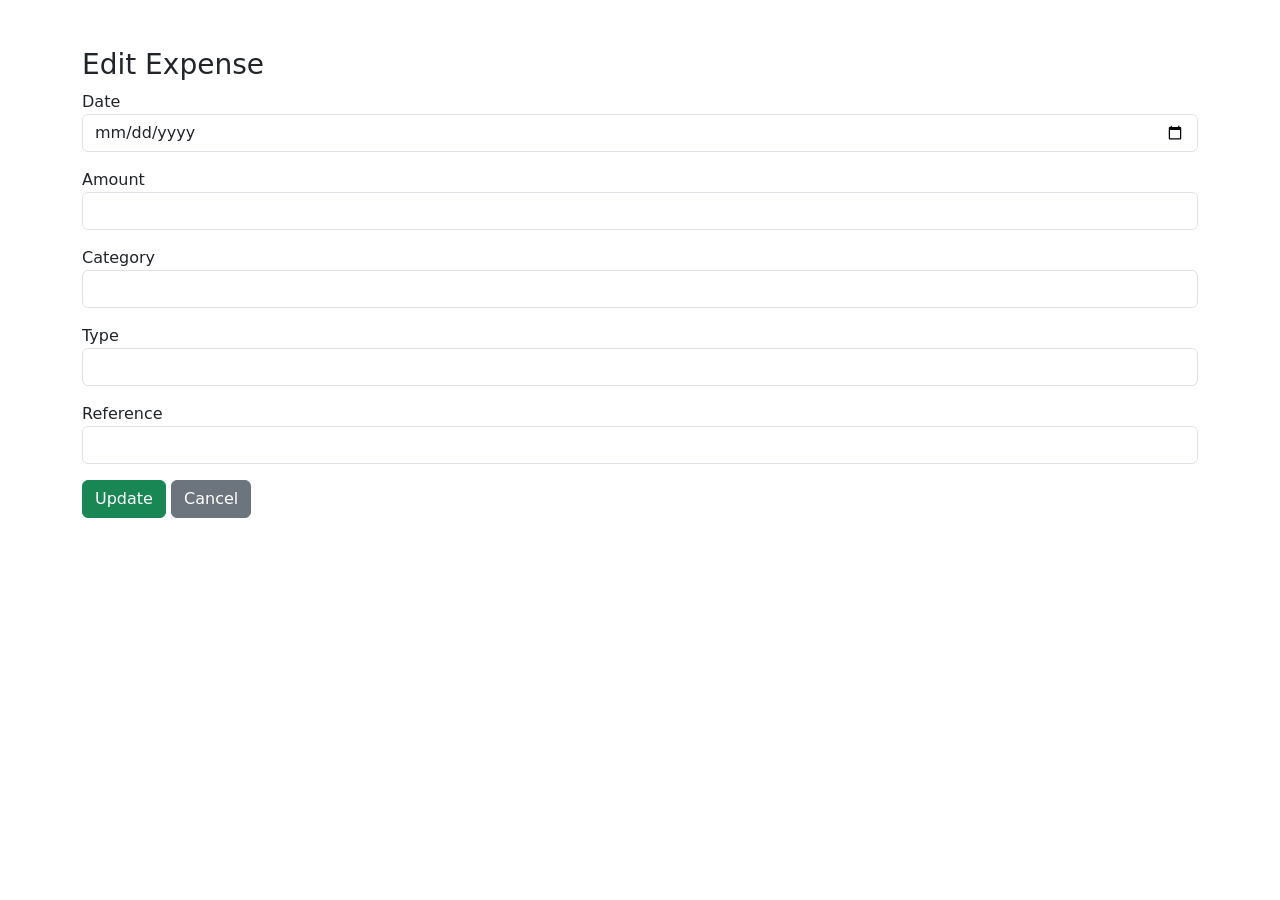
<file: src/main/resources/templates/edit.html>
<!DOCTYPE html>
<html xmlns:th="http://www.thymeleaf.org">
<head>
    <title>Edit Expense</title>

    <link href="https://cdn.jsdelivr.net/npm/bootstrap@5.3.3/dist/css/bootstrap.min.css" rel="stylesheet">
</head>

<body>

<div class="container mt-5">

    <h3>Edit Expense</h3>

    <form th:action="@{/update}" method="post">

        <input type="hidden" name="id" th:value="${expense.id}">

        <div class="mb-3">
            <label>Date</label>
            <input type="date" name="date" class="form-control" th:value="${expense.date}">
        </div>

        <div class="mb-3">
            <label>Amount</label>
            <input type="number" name="amount" class="form-control" th:value="${expense.amount}">
        </div>

        <div class="mb-3">
            <label>Category</label>
            <input type="text" name="category" class="form-control" th:value="${expense.category}">
        </div>

        <div class="mb-3">
            <label>Type</label>
            <input type="text" name="type" class="form-control" th:value="${expense.type}">
        </div>

        <div class="mb-3">
            <label>Reference</label>
            <input type="text" name="reference" class="form-control" th:value="${expense.reference}">
        </div>

        <button class="btn btn-success">Update</button>
        <a href="/" class="btn btn-secondary">Cancel</a>

    </form>

</div>

</body>
</html>
</file>
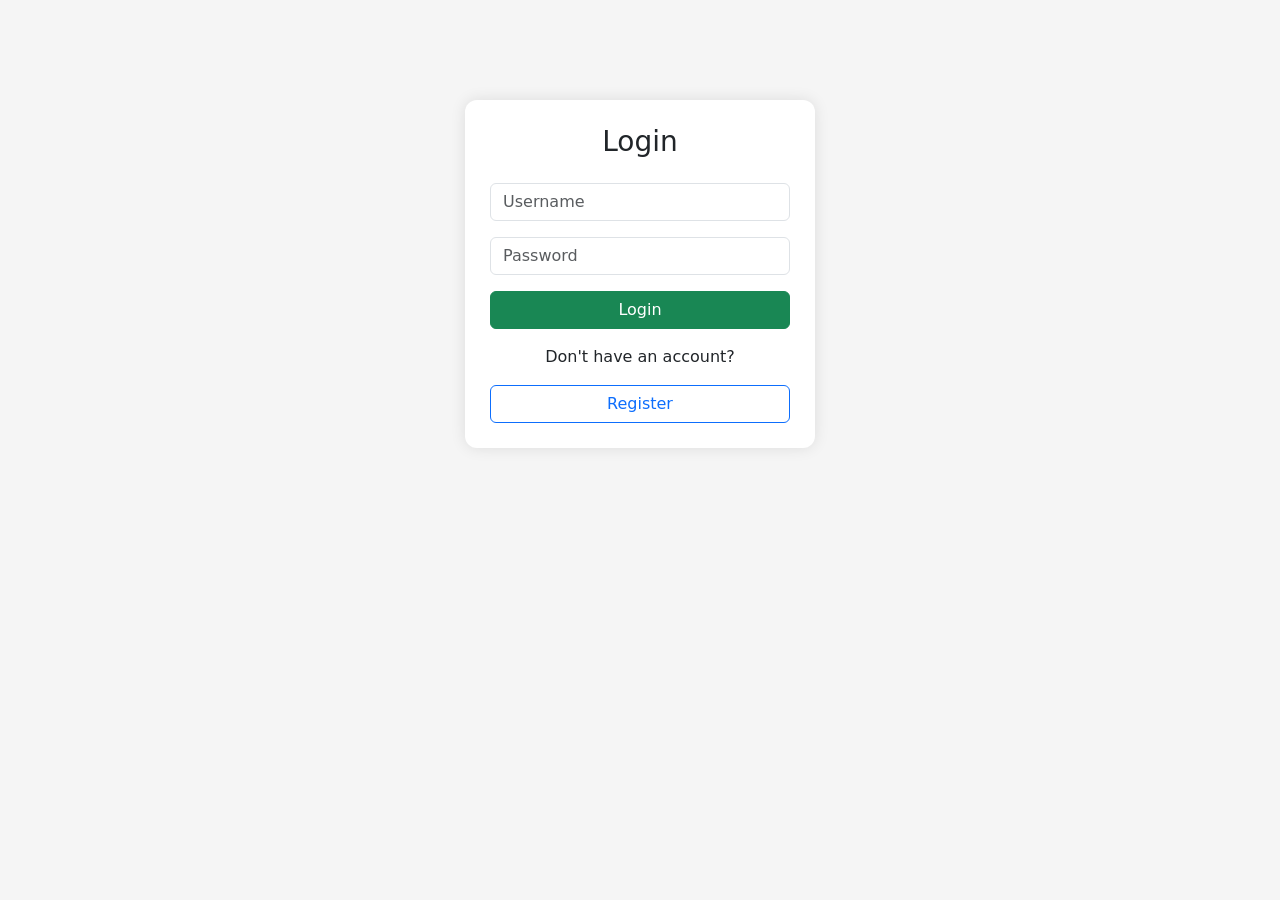
<file: src/main/resources/templates/login.html>
<!DOCTYPE html>
<html xmlns:th="http://www.thymeleaf.org">
<head>
    <title>Login</title>

    <!-- Bootstrap -->
    <link href="https://cdn.jsdelivr.net/npm/bootstrap@5.3.3/dist/css/bootstrap.min.css" rel="stylesheet">

    <style>
        body {
            background-color: #f5f5f5;
        }

        .login-card {
            width: 350px;
            margin: 100px auto;
            padding: 25px;
            border-radius: 12px;
            box-shadow: 0 0 15px rgba(0,0,0,0.1);
            background: white;
        }
    </style>
</head>

<body>

<div class="login-card">

    <h3 class="text-center mb-4">Login</h3>

    <form th:action="@{/login}" method="post">

        <div class="mb-3">
            <input type="text" name="username" class="form-control" placeholder="Username" required>
        </div>

        <div class="mb-3">
            <input type="password" name="password" class="form-control" placeholder="Password" required>
        </div>

        <button type="submit" class="btn btn-success w-100">Login</button>

    </form>

    <div class="text-center mt-3">
        <p>Don't have an account?</p>
        <a href="/register" class="btn btn-outline-primary w-100">Register</a>
    </div>

</div>

</body>
</html>
</file>
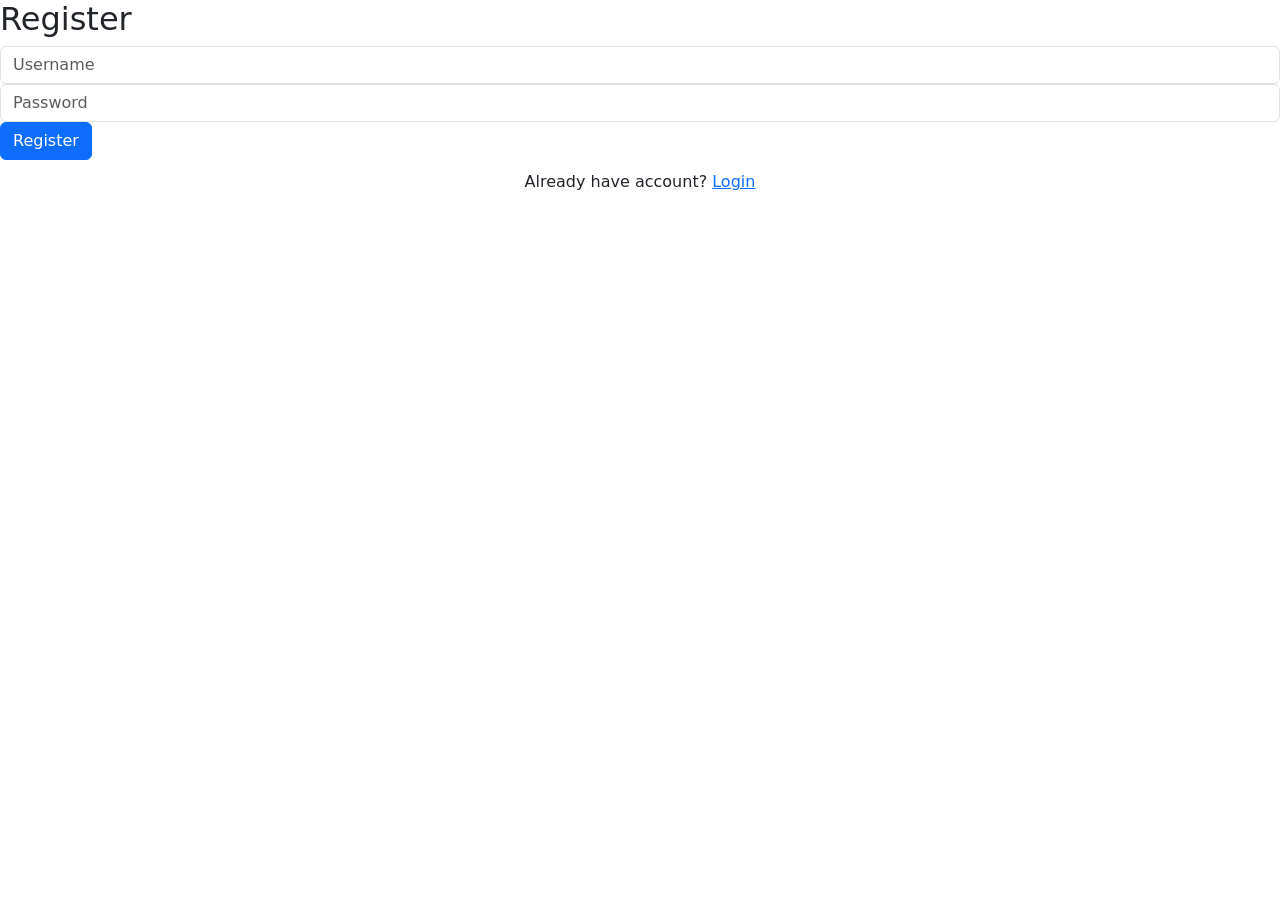
<file: src/main/resources/templates/register.html>
<!DOCTYPE html>
<html xmlns:th="http://www.thymeleaf.org">
<head>
    <title>Register</title>
	    <link href="https://cdn.jsdelivr.net/npm/bootstrap@5.3.3/dist/css/bootstrap.min.css" rel="stylesheet">

	    <link rel="stylesheet" th:href="@{/css/style.css}">
</head>

<body>

<div class="auth-container">

    <h2>Register</h2>

    <form th:action="@{/register}" method="post">

        <input type="text" name="username" placeholder="Username" class="form-control" required>

        <input type="password" name="password" placeholder="Password" class="form-control" required>

        <button type="submit" class="btn btn-primary">Register</button>

    </form>

    <p style="text-align:center; margin-top:10px;">
        Already have account? <a href="/login">Login</a>
    </p>

</div>

</body>
</html>
</file>
